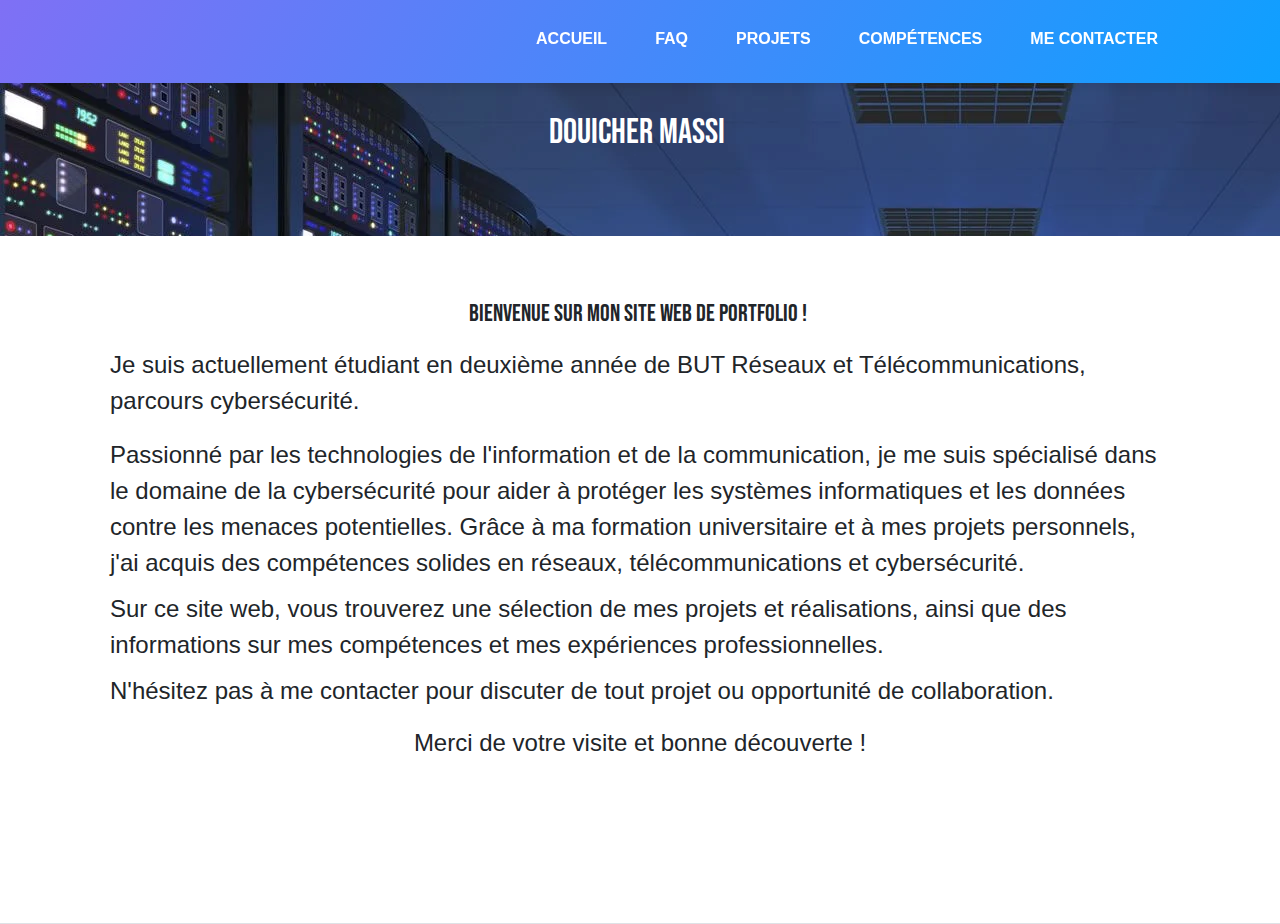
<file: index.html>
<!DOCTYPE html>
<html style="background-image: ur;">

<head>
    <meta charset="utf-8">
    <meta name="viewport" content="width=device-width, initial-scale=1.0, shrink-to-fit=no">
    <title>Home - Brand</title>
    <link rel="stylesheet" href="assets/bootstrap/css/bootstrap.min.css">
    <link rel="stylesheet" href="https://fonts.googleapis.com/css?family=Lato:300,400,700&amp;display=swap">
    <link rel="stylesheet" href="https://fonts.googleapis.com/css?family=Bebas+Neue&amp;display=swap">
    <link rel="stylesheet" href="https://fonts.googleapis.com/css?family=Roboto+Condensed&amp;display=swap">
    <link rel="stylesheet" href="assets/css/3-Cards-per-Row.css">
    <link rel="stylesheet" href="assets/css/Bold-BS4-CSS-Image-Slider.css">
    <link rel="stylesheet" href="assets/css/Center-Image.css">
    <link rel="stylesheet" href="assets/css/Features-Large-Icons-icons.css">
    <link rel="stylesheet" href="assets/css/pikaday.min.css">
    <link rel="stylesheet" href="assets/css/Projects-Grid-images.css">
</head>

<body style="background-image: url(&quot;assets/img/tech/3539066.webp&quot;);">
    <nav class="navbar navbar-dark navbar-expand-lg fixed-top bg-white portfolio-navbar gradient mb-md-2 pb-md-4" style="margin-bottom: -24px;padding-bottom: 0px;">
        <div class="container"><button data-bs-toggle="collapse" class="navbar-toggler" data-bs-target="#navbarNav"><span class="visually-hidden">Toggle navigation</span><span class="navbar-toggler-icon"></span></button>
            <div class="collapse navbar-collapse" id="navbarNav">
                <ul class="navbar-nav ms-auto">
                    <li class="nav-item"><a class="nav-link active" href="index.html" style="font-family: Arial;">ACCUEIL</a></li>
                    <li class="nav-item"><a class="nav-link" href="FAQ.html" style="font-family: Arial;">FAQ</a></li>
                    <li class="nav-item"><a class="nav-link" href="project-page.html" style="font-family: Arial;">PROJETS</a></li>
                    <li class="nav-item"><a class="nav-link" href="competence.html" style="font-family: Arial;">COMPÉTENCES</a></li>
                    <li class="nav-item"><a class="nav-link" href="hire-me.html" style="font-family: Arial;">ME CONTACTER</a></li>
                </ul>
            </div>
        </div>
    </nav>
    <main class="page lanidng-page" style="display: block;margin-left: auto;margin-right: auto;width: 100%;image-rendering: auto;">
        <section class="portfolio-block block-intro mt-md-0 pt-md-0" style="font-family: fantasy;image-rendering: auto;padding-bottom: 0px;">
            <h2 style="font-family: 'Bebas Neue';color: #ffffff;font-size: 35px;margin-bottom: 82px;" class="mt-md-0 pt-md-4">DOUICHER Massi&nbsp;</h2>
            <h5 style="font-family: 'Arial';text-align: justify;margin-left: -40px;padding-left: 44px;padding-right: 70px;" class="ms-md-0"></h5>
            <section class="portfolio-block call-to-action border-bottom" style="padding-top: 0px;background-color: #ffffff;">
                <div class="container" style="padding-right: 20px;padding-left: 20px;">
                    <p style="font-family: 'Bebas Neue';margin-right: 0px;margin-bottom: 15px;/*font-size: larger;*/" class="pt-md-4 mt-md-4"><br><strong>Bienvenue sur mon site web de portfolio !&nbsp;</strong></p>
                    <p class="text-start" style="font-family: Arial;font-size: larger;padding-bottom: 0px;margin-bottom: 9px;margin-right: 10px;padding-right: 20px;padding-left: 22px;margin-left: -1px;"></p>
                    <p class="text-start text-xxl-start" style="font-family: Arial;margin-right: 0px;/*font-size: larger;*/padding-top: 0px;padding-right: 20px;margin-left: 20px;padding-bottom: 0px;">Je suis actuellement étudiant en deuxième année de BUT Réseaux et Télécommunications, parcours cybersécurité.&nbsp;<br><br></p>
                    <p class="text-start text-xxl-start" style="font-family: Arial;margin-right: 0px;/*font-size: larger;*/padding-right: 20px;margin-left: 20px;margin-top: -57px;padding-top: 9px;background-color: #ffffff;">Passionné par les technologies de l'information et de la communication, je me suis spécialisé dans le domaine de la cybersécurité pour aider à protéger les systèmes informatiques et les données contre les menaces potentielles. Grâce à ma formation universitaire et à mes projets personnels, j'ai acquis des compétences solides en réseaux, télécommunications et cybersécurité.</p>
                    <p class="text-start" style="font-family: Arial;margin-right: 0px;/*font-size: larger;*/padding-top: 0px;margin-top: -20px;margin-left: 0px;padding-left: 20px;padding-right: 20px;">Sur ce site web, vous trouverez une sélection de mes projets et réalisations, ainsi que des informations sur mes compétences et mes expériences professionnelles. </p>
                    <p class="text-start" style="font-family: Arial;margin-right: 0px;/*font-size: larger;*/padding-top: 0px;margin-top: -20px;margin-left: 0px;padding-left: 20px;padding-right: 20px;">N'hésitez pas à me contacter pour discuter de tout projet ou opportunité de collaboration.&nbsp;</p>
                    <p class="text-center" style="/*text-align: justify;*/font-family: Arial;margin-right: 0px;/*font-size: larger;*/margin-top: -14px;">Merci de votre visite et bonne découverte !<br><br><br></p>
                </div>
            </section>
        </section>
        <section class="portfolio-block photography"></section>
    </main>
    <script src="assets/bootstrap/js/bootstrap.min.js"></script>
    <script src="assets/js/bs-init.js"></script>
    <script src="assets/js/pikaday.min.js"></script>
    <script src="assets/js/theme.js"></script>
</body>

</html>
</file>
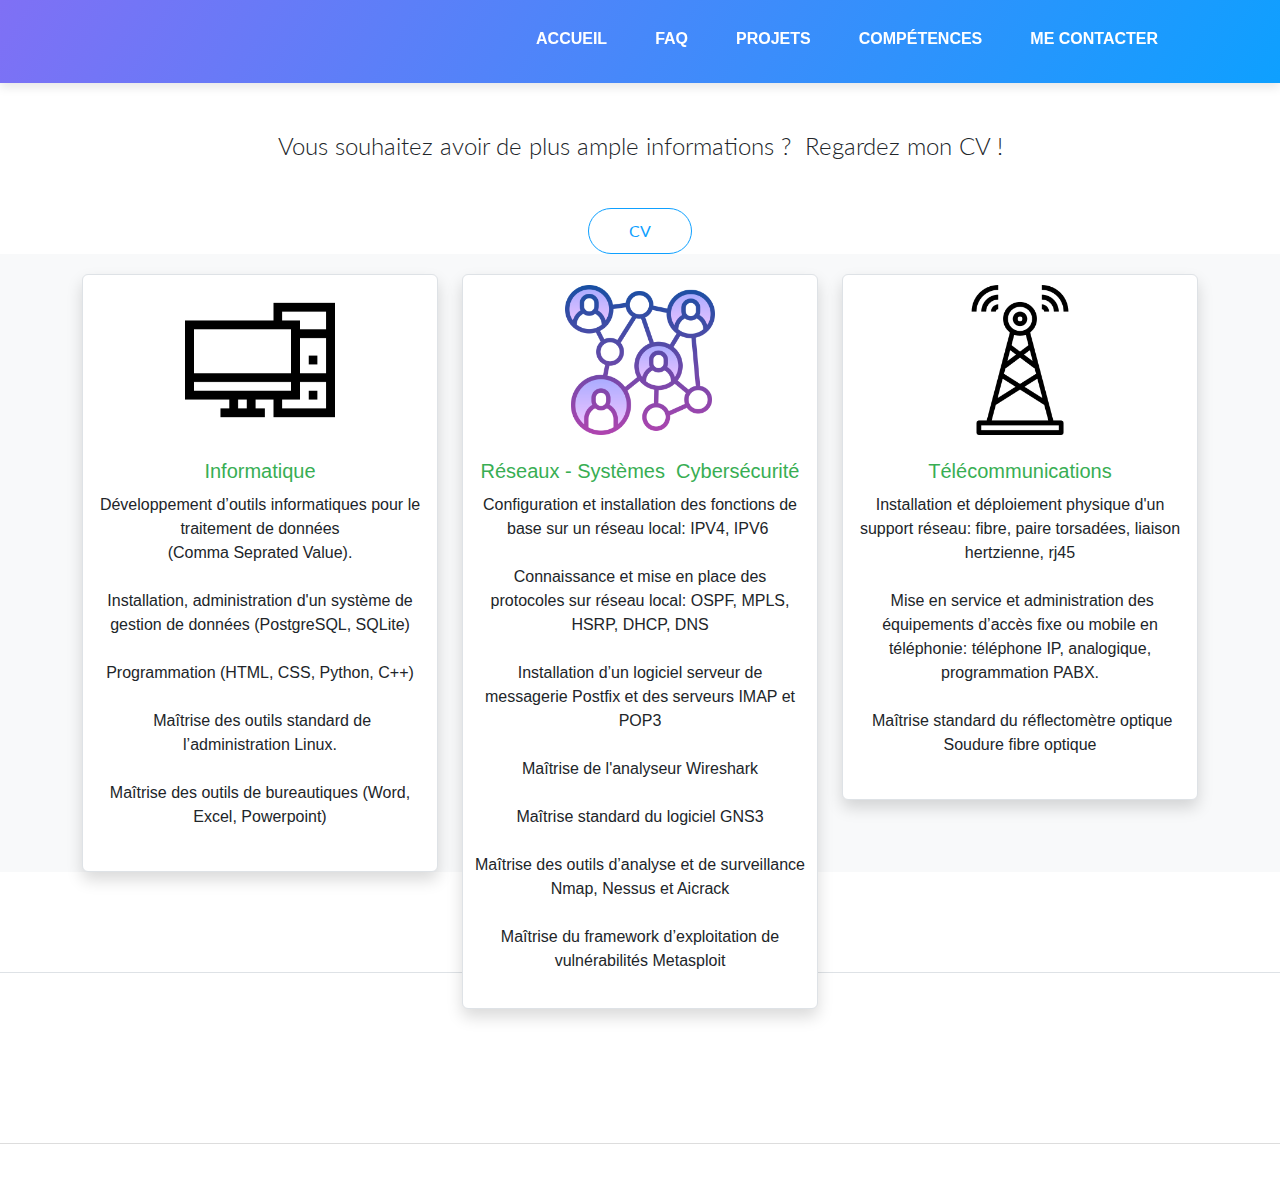
<file: competence.html>
<!DOCTYPE html>
<html>

<head>
    <meta charset="utf-8">
    <meta name="viewport" content="width=device-width, initial-scale=1.0, shrink-to-fit=no">
    <title>CV - Brand</title>
    <link rel="stylesheet" href="assets/bootstrap/css/bootstrap.min.css">
    <link rel="stylesheet" href="https://fonts.googleapis.com/css?family=Lato:300,400,700&amp;display=swap">
    <link rel="stylesheet" href="https://fonts.googleapis.com/css?family=Bebas+Neue&amp;display=swap">
    <link rel="stylesheet" href="https://fonts.googleapis.com/css?family=Roboto+Condensed&amp;display=swap">
    <link rel="stylesheet" href="assets/css/aos.min.css">
    <link rel="stylesheet" href="assets/css/3-Cards-per-Row.css">
    <link rel="stylesheet" href="assets/css/Bold-BS4-CSS-Image-Slider.css">
    <link rel="stylesheet" href="assets/css/Center-Image.css">
    <link rel="stylesheet" href="assets/css/Features-Large-Icons-icons.css">
    <link rel="stylesheet" href="assets/css/pikaday.min.css">
    <link rel="stylesheet" href="assets/css/Projects-Grid-images.css">
</head>

<body style="/*background-image: url(&quot;assets/img/tech/3539066.webp&quot;);*/">
    <nav class="navbar navbar-dark navbar-expand-lg fixed-top bg-white portfolio-navbar gradient mb-md-2 pb-md-4" style="margin-bottom: -24px;padding-bottom: 0px;">
        <div class="container"><button data-bs-toggle="collapse" class="navbar-toggler" data-bs-target="#navbarNav"><span class="visually-hidden">Toggle navigation</span><span class="navbar-toggler-icon"></span></button>
            <div class="collapse navbar-collapse" id="navbarNav">
                <ul class="navbar-nav ms-auto">
                    <li class="nav-item"><a class="nav-link" href="index.html" style="font-family: Arial;">ACCUEIL</a></li>
                    <li class="nav-item"><a class="nav-link" href="FAQ.html" style="font-family: Arial;">FAQ</a></li>
                    <li class="nav-item"><a class="nav-link" href="project-page.html" style="font-family: Arial;">PROJETS</a></li>
                    <li class="nav-item"><a class="nav-link active" href="competence.html" style="font-family: Arial;">COMPÉTENCES</a></li>
                    <li class="nav-item"><a class="nav-link" href="hire-me.html" style="font-family: Arial;">ME CONTACTER</a></li>
                </ul>
            </div>
        </div>
    </nav>
    <main class="page cv-page">
        <section class="portfolio-block block-intro border-bottom" style="padding-top: 0px;">
            <div class="container">
                <div class="about-me" style="padding-top: 40px;">
                    <p>Vous souhaitez avoir de plus ample informations ?&nbsp; Regardez mon CV !</p><a class="btn btn-outline-primary" role="button" href="https://drive.google.com/file/d/1SzZ1OsS3g7zsQXonY0UeSJ_gn_oRftsw/view?usp=share_link" target="_blank" style="margin-bottom: 0px;padding-left: 40px;margin-right: 0px;padding-right: 40px;margin-top: 14px;padding-bottom: 10px;padding-top: 10px;">CV</a>
                </div>
            </div>
            <section class="bg-light" style="padding-top: 0px;">
                <div class="container">
                    <div class="row">
                        <div class="col-sm-10 col-md-6 col-lg-4 offset-sm-1 offset-md-0 order-md-1 order-lg-1" style="margin-top: 20px;">
                            <div class="border rounded shadow bg-white" data-aos="fade" data-aos-duration="600" data-aos-delay="200" data-aos-once="true">
                                <div class="text-center w-100"><img class="card-img-width" src="assets/img/1593310.png" style="margin-top: 10px;"></div>
                                <div style="margin-top: 12px;padding: 12px;">
                                    <h5 class="text-center" style="font-family: Antic, sans-serif;color: #38ae53;">Informatique</h5>
                                    <p class="fs-6 text-center" style="font-family: Antic, sans-serif;font-size: 12px;margin-top: 10px;">Développement d’outils informatiques pour le traitement de données<br>(Comma Seprated Value).<br><br>Installation, administration d'un système de gestion de données (PostgreSQL, SQLite)<br><br>Programmation (HTML, CSS, Python, C++)<br><br>&nbsp;Maîtrise des outils standard de l’administration Linux. <br><br>Maîtrise des outils de bureautiques (Word, Excel, Powerpoint)</p>
                                    <p style="font-family: Antic, sans-serif;font-size: 12px;margin-top: 10px;"></p>
                                </div>
                            </div>
                        </div>
                        <div class="col-sm-10 col-md-6 col-lg-4 offset-sm-1 offset-md-3 offset-lg-0 order-md-last order-lg-last" style="margin-top: 20px;padding-bottom: 0px;margin-bottom: -213px;">
                            <div class="border rounded shadow bg-white" data-aos="fade" data-aos-duration="600" data-aos-delay="350" data-aos-once="true" style="margin-bottom: -202px;padding-bottom: 0px;">
                                <div class="text-center w-100"><img class="card-img-width" src="assets/img/4260116.png" style="margin-top: 10px;"></div>
                                <div style="margin-top: 12px;padding: 12px;margin-bottom: -1px;">
                                    <h5 class="text-center" style="font-family: Antic, sans-serif;color: #38ae53;">Réseaux - Systèmes&nbsp; Cybersécurité</h5>
                                    <p class="fs-6 text-center" style="font-family: Antic, sans-serif;font-size: 12px;margin-top: 10px;padding-bottom: 0px;margin-bottom: 0px;">Configuration et installation des fonctions de base sur un réseau local: IPV4, IPV6&nbsp;<br><br>Connaissance et mise en place des protocoles sur réseau local: OSPF, MPLS, HSRP, DHCP, DNS<br><br>Installation d’un logiciel serveur de messagerie Postfix et des serveurs IMAP et POP3<br><br>Maîtrise de l'analyseur Wireshark<br><br>Maîtrise standard du logiciel GNS3<br><br>Maîtrise des outils d’analyse et de surveillance Nmap, Nessus et Aicrack<br><br>Maîtrise du framework d’exploitation de vulnérabilités Metasploit<br><br></p>
                                </div>
                            </div>
                        </div>
                        <div class="col-sm-10 col-md-6 col-lg-4 offset-sm-1 offset-md-0 offset-lg-0 order-md-last order-lg-last" style="margin-top: 20px;">
                            <div class="border rounded shadow bg-white" data-aos="fade" data-aos-duration="600" data-aos-delay="500" data-aos-once="true">
                                <div class="text-center w-100"><img class="card-img-width" src="assets/img/1124729.png" style="margin-top: 10px;"></div>
                                <div style="margin-top: 12px;padding: 12px;">
                                    <h5 class="text-center" style="font-family: Antic, sans-serif;color: #38ae53;">Télécommunications</h5>
                                    <p class="fs-6 text-center" style="font-family: Antic, sans-serif;font-size: 12px;margin-top: 10px;">Installation et déploiement physique d'un support réseau: fibre, paire torsadées, liaison hertzienne, rj45<br><br>&nbsp;Mise en service et administration des équipements d’accès fixe ou mobile en téléphonie: téléphone IP, analogique, programmation PABX.<br><br>&nbsp;Maîtrise standard du réflectomètre optique Soudure fibre optique</p>
                                </div>
                            </div>
                        </div>
                    </div>
                </div>
            </section>
        </section>
        <section class="portfolio-block cv"></section>
    </main>
    <footer class="page-footer"></footer>
    <script src="assets/bootstrap/js/bootstrap.min.js"></script>
    <script src="assets/js/aos.min.js"></script>
    <script src="assets/js/bs-init.js"></script>
    <script src="assets/js/pikaday.min.js"></script>
    <script src="assets/js/theme.js"></script>
</body>

</html>
</file>
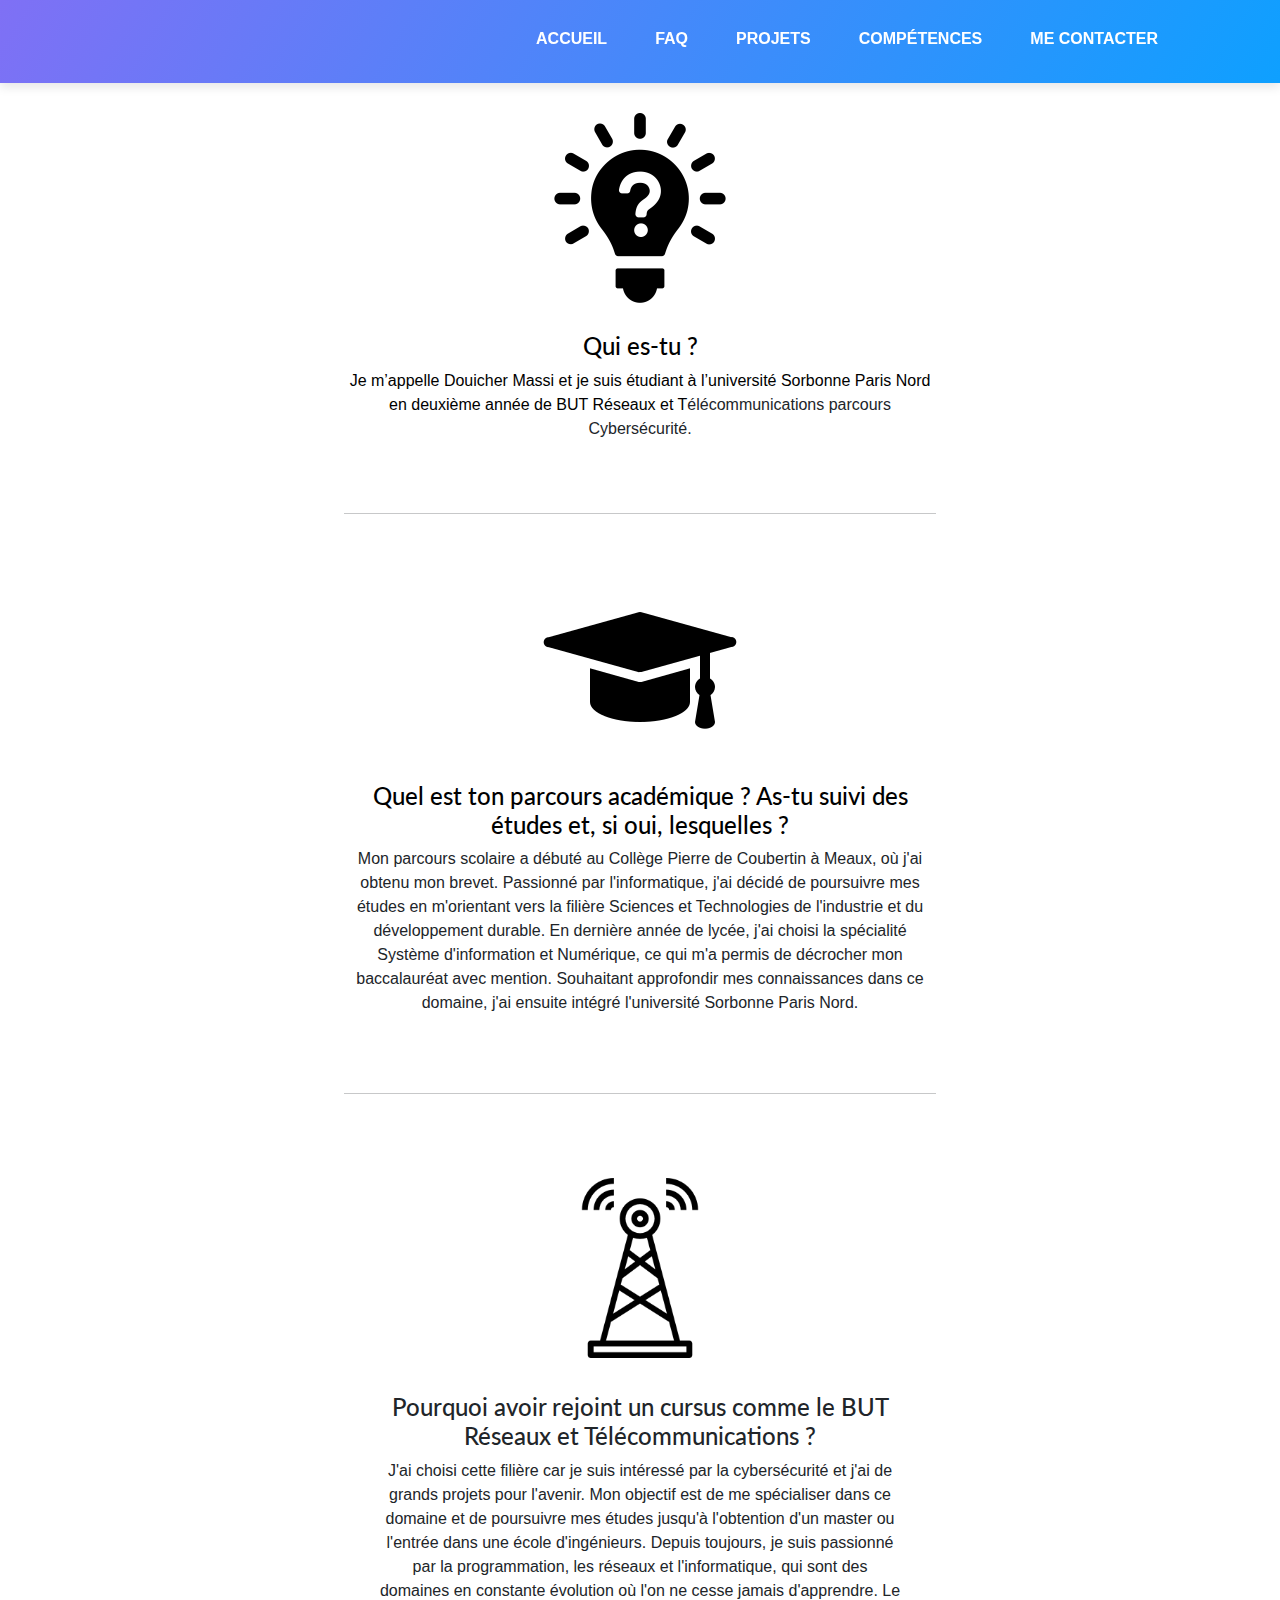
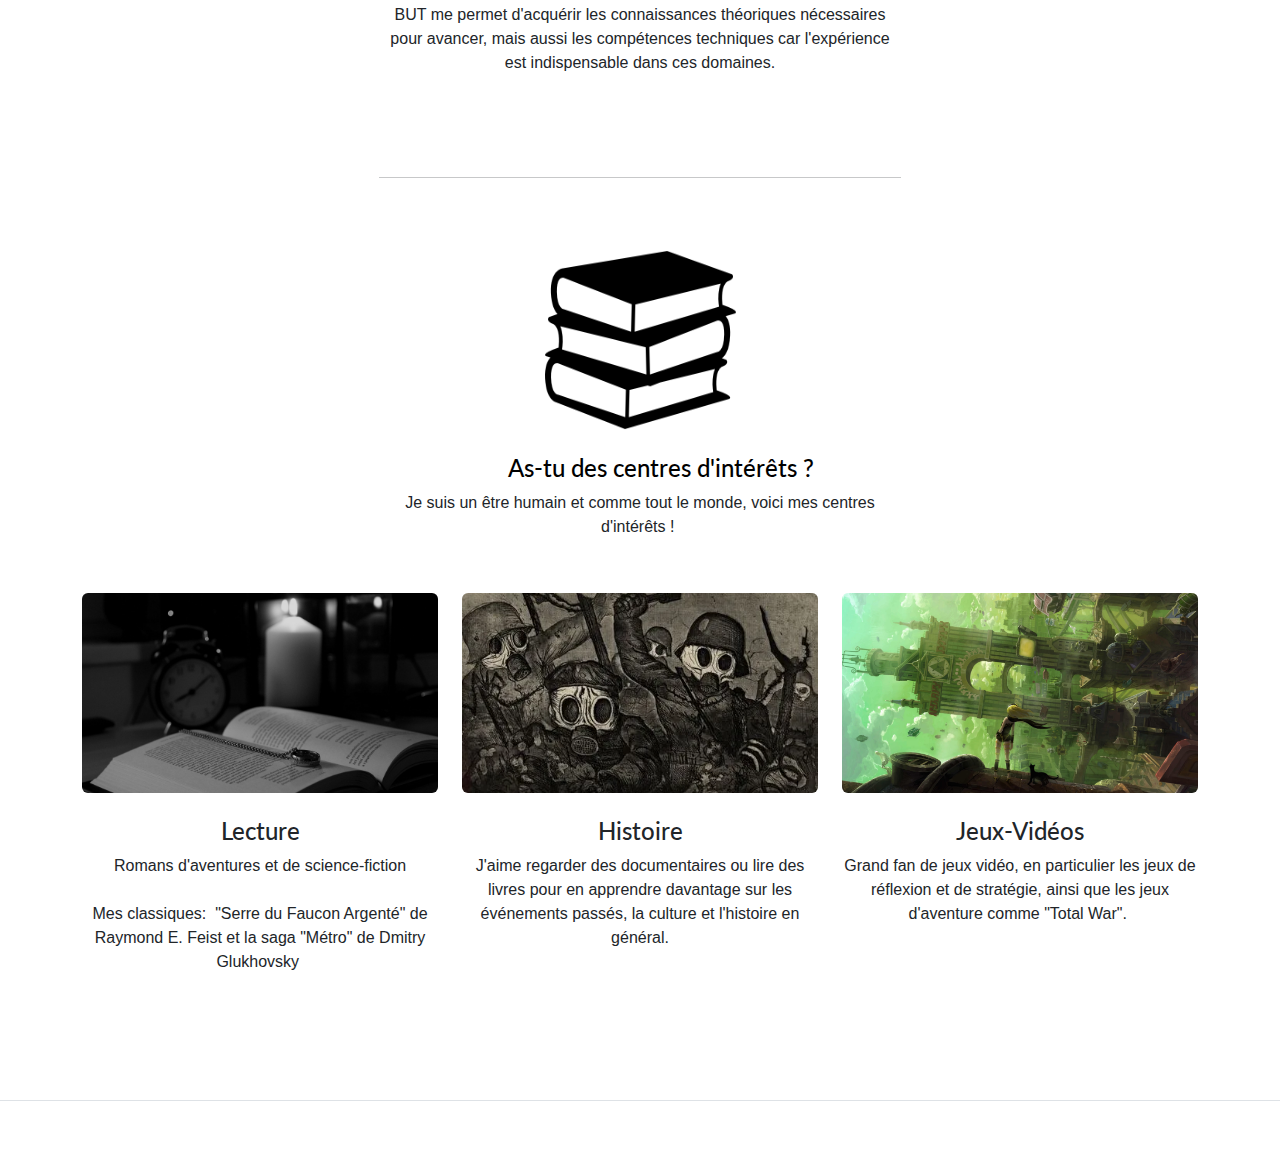
<file: FAQ.html>
<!DOCTYPE html>
<html>

<head>
    <meta charset="utf-8">
    <meta name="viewport" content="width=device-width, initial-scale=1.0, shrink-to-fit=no">
    <title>FAQ</title>
    <link rel="stylesheet" href="assets/bootstrap/css/bootstrap.min.css">
    <link rel="stylesheet" href="https://fonts.googleapis.com/css?family=Lato:300,400,700&amp;display=swap">
    <link rel="stylesheet" href="https://fonts.googleapis.com/css?family=Bebas+Neue&amp;display=swap">
    <link rel="stylesheet" href="https://fonts.googleapis.com/css?family=Roboto+Condensed&amp;display=swap">
    <link rel="stylesheet" href="assets/css/3-Cards-per-Row.css">
    <link rel="stylesheet" href="assets/css/Bold-BS4-CSS-Image-Slider.css">
    <link rel="stylesheet" href="assets/css/Center-Image.css">
    <link rel="stylesheet" href="assets/css/Features-Large-Icons-icons.css">
    <link rel="stylesheet" href="assets/css/pikaday.min.css">
    <link rel="stylesheet" href="assets/css/Projects-Grid-images.css">
</head>

<body>
    <nav class="navbar navbar-dark navbar-expand-lg fixed-top bg-white portfolio-navbar gradient mb-md-2 pb-md-4" style="margin-bottom: -24px;padding-bottom: 0px;">
        <div class="container"><button data-bs-toggle="collapse" class="navbar-toggler" data-bs-target="#navbarNav"><span class="visually-hidden">Toggle navigation</span><span class="navbar-toggler-icon"></span></button>
            <div class="collapse navbar-collapse" id="navbarNav">
                <ul class="navbar-nav ms-auto">
                    <li class="nav-item"><a class="nav-link" href="index.html" style="font-family: Arial;">ACCUEIL</a></li>
                    <li class="nav-item"><a class="nav-link active" href="FAQ.html" style="font-family: Arial;">FAQ</a></li>
                    <li class="nav-item"><a class="nav-link" href="project-page.html" style="font-family: Arial;">PROJETS</a></li>
                    <li class="nav-item"><a class="nav-link" href="competence.html" style="font-family: Arial;">COMPÉTENCES</a></li>
                    <li class="nav-item"><a class="nav-link" href="hire-me.html" style="font-family: Arial;">ME CONTACTER</a></li>
                </ul>
            </div>
        </div>
    </nav>
    <main class="page cv-page">
        <section class="portfolio-block block-intro border-bottom" style="padding-top: 20px;margin-bottom: 74px;padding-bottom: 0px;"><img src="assets/img/3194472-200.png">
            <div class="col-md-8 col-xl-6 mx-auto p-4" style="margin-bottom: -36px;">
                <div class="d-flex align-items-center align-items-md-start align-items-xl-center">
                    <div>
                        <h4><span style="color: rgb(0, 0, 0);">Qui es-tu ?</span></h4>
                        <p class="fs-6" style="font-family: arial;"><span style="color: rgb(0, 0, 0);">Je m’appelle Douicher Massi et je suis étudiant à l’université Sorbonne Paris Nord en deuxième année de BUT Réseaux et T</span>élécommunications parcours Cybersécurité.<br><br></p>
                        <hr class="my-5" style="margin-top: -172px;margin-bottom: -16px;"><img src="assets/img/240px-OOjs_UI_icon_academic.svg.png" style="padding-top: 0px;padding-bottom: 0px;">
                    </div>
                </div>
                <div class="d-flex align-items-center align-items-md-start align-items-xl-center">
                    <div>
                        <h4 style="color: #000000;padding-top: 0px;margin-top: -20px;">Quel est ton parcours académique ? As-tu suivi des études et, si oui, lesquelles ?</h4>
                        <p class="fs-6" style="font-family: arial;">Mon parcours scolaire a débuté au Collège Pierre de Coubertin à Meaux, où j'ai obtenu mon brevet. Passionné par l'informatique, j'ai décidé de poursuivre mes études en m'orientant vers la filière Sciences et Technologies de l'industrie et du développement durable. En dernière année de lycée, j'ai choisi la spécialité Système d'information et Numérique, ce qui m'a permis de décrocher mon baccalauréat avec mention. Souhaitant approfondir mes connaissances dans ce domaine, j'ai ensuite intégré l'université Sorbonne Paris Nord.</p>
                    </div>
                </div>
                <hr class="my-5">
            </div>
            <div class="container py-4 py-xl-5"><img src="assets/img/1124729.png" width="180" height="180" style="padding-top: 0px;">
                <div class="row">
                    <div class="col-md-8 col-xl-6 mx-auto p-4">
                        <div class="d-flex align-items-center align-items-md-start align-items-xl-center">
                            <div>
                                <h4 style="padding-top: 11px;">Pourquoi avoir rejoint un cursus comme le BUT Réseaux et Télécommunications ?</h4>
                                <p class="fs-6" style="font-family: arial;">J'ai choisi cette filière car je suis intéressé par la cybersécurité et j'ai de grands projets pour l'avenir. Mon objectif est de me spécialiser dans ce domaine et de poursuivre mes études jusqu'à l'obtention d'un master ou l'entrée dans une école d'ingénieurs. Depuis toujours, je suis passionné par la programmation, les réseaux et l'informatique, qui sont des domaines en constante évolution où l'on ne cesse jamais d'apprendre. Le BUT me permet d'acquérir les connaissances théoriques nécessaires pour avancer, mais aussi les compétences techniques car l'expérience est indispensable dans ces domaines.<br><br></p>
                            </div>
                        </div>
                        <hr class="my-5"><img src="assets/img/29302.png" width="191" height="228">
                        <div class="d-flex align-items-center align-items-md-start align-items-xl-center">
                            <div>
                                <h4 style="color: #000000;">&nbsp; &nbsp; &nbsp; &nbsp;As-tu des centres d'intérêts ?</h4>
                                <p class="fs-6" style="font-family: arial;">Je suis un être humain et comme tout le monde, voici mes centres d'intérêts !&nbsp;</p>
                            </div>
                        </div>
                    </div>
                </div>
            </div>
            <div class="container py-4 py-xl-5">
                <div class="row gy-4 row-cols-1 row-cols-md-2 row-cols-xl-3" style="padding-top: 0px;margin-top: -120px;">
                    <div class="col">
                        <div><img class="rounded img-fluid d-block w-100 fit-cover" style="height: 200px;" src="assets/img/lecture.jpg">
                            <div class="py-4">
                                <h4>Lecture</h4>
                                <p class="fs-6" style="font-family: arial;">Romans d'aventures et de science-fiction<br><br>Mes classiques:&nbsp; "Serre du Faucon Argenté" de Raymond E. Feist et la saga "Métro" de Dmitry Glukhovsky&nbsp;<br><br></p>
                            </div>
                        </div>
                    </div>
                    <div class="col">
                        <div><img class="rounded img-fluid d-block w-100 fit-cover" style="height: 200px;" src="assets/img/ww1.webp">
                            <div class="py-4">
                                <h4>Histoire</h4>
                                <p class="fs-6" style="font-family: arial;">J'aime regarder des documentaires ou lire des livres pour en apprendre davantage sur les événements passés, la culture et l'histoire en général.<br><br></p>
                            </div>
                        </div>
                    </div>
                    <div class="col">
                        <div><img class="rounded img-fluid d-block w-100 fit-cover" style="height: 200px;" src="assets/img/jeux.jpg">
                            <div class="py-4">
                                <h4>Jeux-Vidéos</h4>
                                <p class="fs-6" style="font-family: arial;">Grand fan de jeux vidéo, en particulier les jeux de réflexion et de stratégie, ainsi que les jeux d'aventure comme "Total War".&nbsp;</p>
                            </div>
                        </div>
                    </div>
                </div>
            </div>
        </section>
    </main>
    <script src="assets/bootstrap/js/bootstrap.min.js"></script>
    <script src="assets/js/bs-init.js"></script>
    <script src="assets/js/pikaday.min.js"></script>
    <script src="assets/js/theme.js"></script>
</body>

</html>
</file>
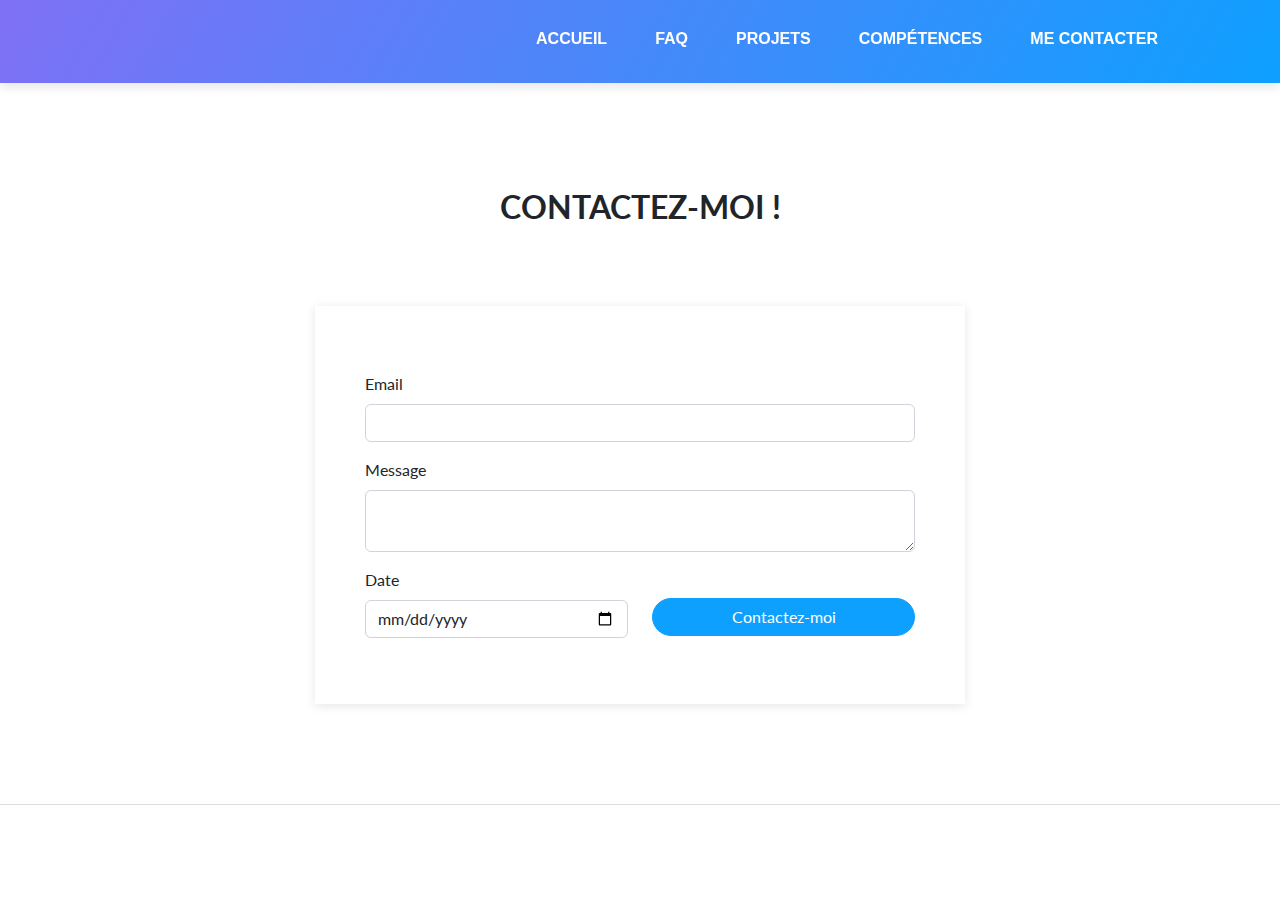
<file: hire-me.html>
<!DOCTYPE html>
<html>

<head>
    <meta charset="utf-8">
    <meta name="viewport" content="width=device-width, initial-scale=1.0, shrink-to-fit=no">
    <title>Hire me - Brand</title>
    <link rel="stylesheet" href="assets/bootstrap/css/bootstrap.min.css">
    <link rel="stylesheet" href="https://fonts.googleapis.com/css?family=Lato:300,400,700&amp;display=swap">
    <link rel="stylesheet" href="https://fonts.googleapis.com/css?family=Bebas+Neue&amp;display=swap">
    <link rel="stylesheet" href="https://fonts.googleapis.com/css?family=Roboto+Condensed&amp;display=swap">
    <link rel="stylesheet" href="assets/css/3-Cards-per-Row.css">
    <link rel="stylesheet" href="assets/css/Bold-BS4-CSS-Image-Slider.css">
    <link rel="stylesheet" href="assets/css/Center-Image.css">
    <link rel="stylesheet" href="assets/css/Features-Large-Icons-icons.css">
    <link rel="stylesheet" href="assets/css/pikaday.min.css">
    <link rel="stylesheet" href="assets/css/Projects-Grid-images.css">
</head>

<body>
    <nav class="navbar navbar-dark navbar-expand-lg fixed-top bg-white portfolio-navbar gradient mb-md-2 pb-md-4" style="margin-bottom: -24px;padding-bottom: 0px;">
        <div class="container"><button data-bs-toggle="collapse" class="navbar-toggler" data-bs-target="#navbarNav"><span class="visually-hidden">Toggle navigation</span><span class="navbar-toggler-icon"></span></button>
            <div class="collapse navbar-collapse" id="navbarNav">
                <ul class="navbar-nav ms-auto">
                    <li class="nav-item"><a class="nav-link" href="index.html" style="font-family: Arial;">ACCUEIL</a></li>
                    <li class="nav-item"><a class="nav-link" href="FAQ.html" style="font-family: Arial;">FAQ</a></li>
                    <li class="nav-item"><a class="nav-link" href="project-page.html" style="font-family: Arial;">PROJETS</a></li>
                    <li class="nav-item"><a class="nav-link" href="competence.html" style="font-family: Arial;">COMPÉTENCES</a></li>
                    <li class="nav-item"><a class="nav-link active" href="hire-me.html" style="font-family: Arial;">ME CONTACTER</a></li>
                </ul>
            </div>
        </div>
    </nav>
    <main class="page hire-me-page">
        <section class="portfolio-block hire-me">
            <div class="container">
                <div class="heading">
                    <h2>Contactez-moi !</h2>
                </div>
                <form>
                    <div class="mb-3"></div>
                    <div class="mb-3"><label class="form-label" for="email">Email</label><input class="form-control" type="email" id="email"></div>
                    <div class="mb-3"><label class="form-label" for="message">Message</label><textarea class="form-control" id="message"></textarea></div>
                    <div class="mb-3">
                        <div class="row">
                            <div class="col-md-6"><label class="form-label" for="hire-date">Date</label><input class="form-control" id="hire-date" type="date"></div>
                            <div class="col-md-6 button"><button class="btn btn-primary d-block w-100" type="submit">Contactez-moi</button></div>
                        </div>
                    </div>
                </form>
            </div>
        </section>
    </main>
    <footer class="page-footer"></footer>
    <script src="assets/bootstrap/js/bootstrap.min.js"></script>
    <script src="assets/js/bs-init.js"></script>
    <script src="assets/js/pikaday.min.js"></script>
    <script src="assets/js/theme.js"></script>
</body>

</html>
</file>
<file: assets/css/3-Cards-per-Row.css>
.card-img-width {
  width: auto;
  height: 150px;
  max-width: 100%;
}

.card-img-width2 {
  height: 100px;
  max-width: 100%;
  width: auto;
}

img {
}
</file>
<file: assets/css/Bold-BS4-CSS-Image-Slider.css>
* {
  margin: 0;
  padding: 0;
}

.accordian {
  width: 805px;
  height: 320px;
  overflow: hidden;
  margin: 100px auto;
  box-shadow: 0 0 10px 1px rgba(0, 0, 0, 0.35);
  -moz-box-shadow: 0 0 10px 1px rgba(0, 0, 0, 0.35);
}

.accordian ul {
  width: 1200px;
}

.accordian li {
  position: relative;
  display: block;
  width: 160px;
  float: left;
  border-left: 1px solid #888;
  box-shadow: 0 0 25px 10px rgba(0, 0, 0, 0.5);
  -moz-box-shadow: 0 0 25px 10px rgba(0, 0, 0, 0.5);
  transition: all 0.5s;
  -moz-transition: all 0.5s;
}

.accordian ul:hover li {
  width: 40px;
}

.accordian ul li:hover {
  width: 640px;
}

.accordian li img {
  display: block;
}

.image_title {
  background: rgba(0, 0, 0, 0.4);
  position: absolute;
  left: 0;
  bottom: 0;
  width: 640px;
  height: 60px;
}
</file>
<file: assets/css/Center-Image.css>
.rounded-circle {
  display: block;
  margin-left: auto;
  margin-right: auto;
}
</file>
<file: assets/css/Features-Large-Icons-icons.css>
.bs-icon {
  --bs-icon-size: .75rem;
  display: flex;
  flex-shrink: 0;
  justify-content: center;
  align-items: center;
  font-size: var(--bs-icon-size);
  width: calc(var(--bs-icon-size) * 2);
  height: calc(var(--bs-icon-size) * 2);
  color: var(--bs-primary);
}

.bs-icon-xs {
  --bs-icon-size: 1rem;
  width: calc(var(--bs-icon-size) * 1.5);
  height: calc(var(--bs-icon-size) * 1.5);
}

.bs-icon-sm {
  --bs-icon-size: 1rem;
}

.bs-icon-md {
  --bs-icon-size: 1.5rem;
}

.bs-icon-lg {
  --bs-icon-size: 2rem;
}

.bs-icon-xl {
  --bs-icon-size: 2.5rem;
}

.bs-icon.bs-icon-primary {
  color: var(--bs-white);
  background: var(--bs-primary);
}

.bs-icon.bs-icon-primary-light {
  color: var(--bs-primary);
  background: rgba(var(--bs-primary-rgb), .2);
}

.bs-icon.bs-icon-semi-white {
  color: var(--bs-primary);
  background: rgba(255, 255, 255, .5);
}

.bs-icon.bs-icon-rounded {
  border-radius: .5rem;
}

.bs-icon.bs-icon-circle {
  border-radius: 50%;
}

.img {
  display: block;
  margin-left: auto;
  margin-right: auto;
  width: 60%;
}

img {
}

.rounded {
  display: block;
  margin-left: auto;
  margin-right: auto;
}

.rounded-circle {
  display: block;
  margin-left: auto;
  margin-right: auto;
}
</file>
<file: assets/css/Projects-Grid-images.css>
.fit-cover {
  object-fit: cover;
}
</file>
<file: assets/css/pikaday.min.css>
/* !
 * Pikaday
 * Copyright © 2014 David Bushell | BSD & MIT license | http://dbushell.com/ */

.pika-single {
  z-index: 9999;
  display: block;
  position: relative;
  color: #333;
  background: #fff;
  border: 1px solid #ccc;
  border-bottom-color: #bbb;
  font-family: "Helvetica Neue",Helvetica,Arial,sans-serif;
}

.pika-single:after, .pika-single:before {
  content: " ";
  display: table;
}

.pika-single:after {
  clear: both;
}

.pika-single.is-hidden {
  display: none;
}

.pika-single.is-bound {
  position: absolute;
  box-shadow: 0 5px 15px -5px rgba(0,0,0,.5);
}

.pika-lendar {
  float: left;
  width: 240px;
  margin: 8px;
}

.pika-title {
  position: relative;
  text-align: center;
}

.pika-label {
  display: inline-block;
  position: relative;
  z-index: 9999;
  overflow: hidden;
  margin: 0;
  padding: 5px 3px;
  font-size: 14px;
  line-height: 20px;
  font-weight: 700;
  background-color: #fff;
}

.pika-title select {
  cursor: pointer;
  position: absolute;
  z-index: 9998;
  margin: 0;
  left: 0;
  top: 5px;
  opacity: 0;
}

.pika-next, .pika-prev {
  display: block;
  cursor: pointer;
  position: relative;
  outline: 0;
  border: 0;
  padding: 0;
  width: 20px;
  height: 30px;
  text-indent: 20px;
  white-space: nowrap;
  overflow: hidden;
  background-color: transparent;
  background-position: center center;
  background-repeat: no-repeat;
  background-size: 75% 75%;
  opacity: .5;
}

.pika-next:hover, .pika-prev:hover {
  opacity: 1;
}

.is-rtl .pika-next, .pika-prev {
  float: left;
  background-image: url([data-uri]);
}

.is-rtl .pika-prev, .pika-next {
  float: right;
  background-image: url([data-uri]);
}

.pika-next.is-disabled, .pika-prev.is-disabled {
  cursor: default;
  opacity: .2;
}

.pika-select {
  display: inline-block;
}

.pika-table {
  width: 100%;
  border-collapse: collapse;
  border-spacing: 0;
  border: 0;
}

.pika-table td, .pika-table th {
  width: 14.285714285714286%;
  padding: 0;
}

.pika-table th {
  color: #999;
  font-size: 12px;
  line-height: 25px;
  font-weight: 700;
  text-align: center;
}

.pika-button {
  cursor: pointer;
  display: block;
  box-sizing: border-box;
  -moz-box-sizing: border-box;
  outline: 0;
  border: 0;
  margin: 0;
  width: 100%;
  padding: 5px;
  color: #666;
  font-size: 12px;
  line-height: 15px;
  text-align: right;
  background: #f5f5f5;
}

.pika-week {
  font-size: 11px;
  color: #999;
}

.is-today .pika-button {
  color: #3af;
  font-weight: 700;
}

.has-event .pika-button, .is-selected .pika-button {
  color: #fff;
  font-weight: 700;
  background: #3af;
  box-shadow: inset 0 1px 3px #178fe5;
  border-radius: 3px;
}

.has-event .pika-button {
  background: #005da9;
  box-shadow: inset 0 1px 3px #0076c9;
}

.is-disabled .pika-button, .is-inrange .pika-button {
  background: #d5e9f7;
}

.is-startrange .pika-button {
  color: #fff;
  background: #6cb31d;
  box-shadow: none;
  border-radius: 3px;
}

.is-endrange .pika-button {
  color: #fff;
  background: #3af;
  box-shadow: none;
  border-radius: 3px;
}

.is-disabled .pika-button {
  pointer-events: none;
  cursor: default;
  color: #999;
  opacity: .3;
}

.is-outside-current-month .pika-button {
  color: #999;
  opacity: .3;
}

.is-selection-disabled {
  pointer-events: none;
  cursor: default;
}

.pika-button:hover, .pika-row.pick-whole-week:hover .pika-button {
  color: #fff;
  background: #ff8000;
  box-shadow: none;
  border-radius: 3px;
}

.pika-table abbr {
  border-bottom: none;
  cursor: help;
}

/* # sourceMappingURL=pikaday.min.css.map */
</file>
